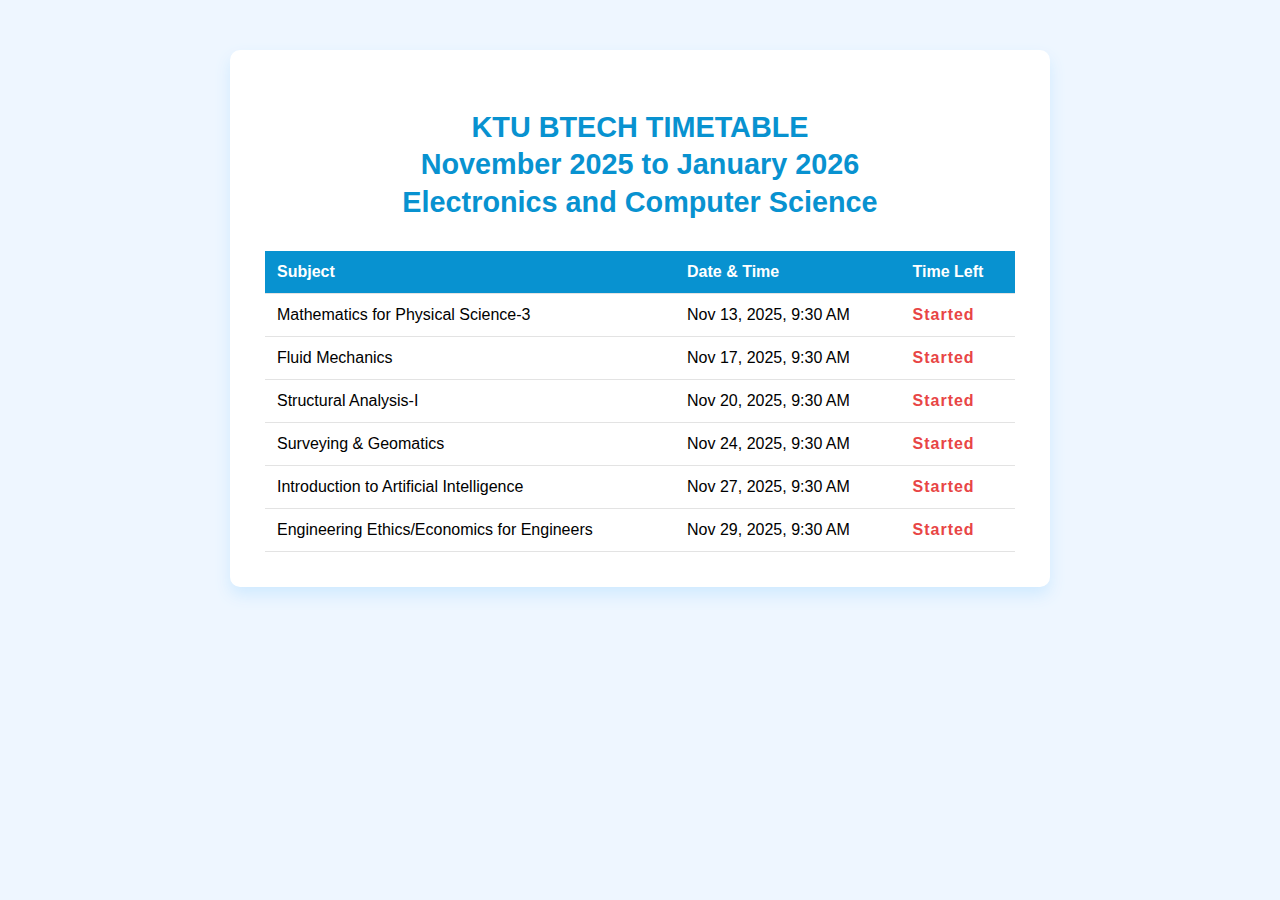
<file: index.html>
<!DOCTYPE html>
<html lang="en">
<head>
  <meta charset="UTF-8">
  <title>KTU BTECH TIMETABLE | Nov 2025 - Jan 2026 | EC & CS</title>
  <link rel="stylesheet" href="style.css">
</head>
<body>
  <div class="container">
    <h2>KTU BTECH TIMETABLE<br>November 2025 to January 2026<br>Electronics and Computer Science</h2>
    <table>
      <thead>
        <tr>
          <th>Subject</th>
          <th>Date & Time</th>
          <th>Time Left</th>
        </tr>
      </thead>
      <tbody>
        <tr>
          <td>Mathematics for Physical Science-3</td>
          <td>Nov 13, 2025, 9:30 AM</td>
          <td class="timer" id="timer1"></td>
        </tr>
        <tr>
          <td>Fluid Mechanics</td>
          <td>Nov 17, 2025, 9:30 AM</td>
          <td class="timer" id="timer2"></td>
        </tr>
        <tr>
          <td>Structural Analysis-I</td>
          <td>Nov 20, 2025, 9:30 AM</td>
          <td class="timer" id="timer3"></td>
        </tr>
        <tr>
          <td>Surveying & Geomatics</td>
          <td>Nov 24, 2025, 9:30 AM</td>
          <td class="timer" id="timer4"></td>
        </tr>
        <tr>
          <td>Introduction to Artificial Intelligence</td>
          <td>Nov 27, 2025, 9:30 AM</td>
          <td class="timer" id="timer5"></td>
        </tr>
        <tr>
          <td>Engineering Ethics/Economics for Engineers</td>
          <td>Nov 29, 2025, 9:30 AM</td>
          <td class="timer" id="timer6"></td>
        </tr>
      </tbody>
    </table>
  </div>
  <script>
    // Exam dates (IST timezone: +5:30)
    const exams = [
      new Date("2025-11-13T09:30:00+05:30"),
      new Date("2025-11-17T09:30:00+05:30"),
      new Date("2025-11-20T09:30:00+05:30"),
      new Date("2025-11-24T09:30:00+05:30"),
      new Date("2025-11-27T09:30:00+05:30"),
      new Date("2025-11-29T09:30:00+05:30")
    ];

    function updateTimers() {
      const now = new Date();
      exams.forEach((examDate, i) => {
        let diff = examDate - now;
        if (diff < 0) {
          document.getElementById('timer'+(i+1)).innerHTML = "Started";
        } else {
          let days = Math.floor(diff / (1000 * 60 * 60 * 24));
          let hours = Math.floor((diff / (1000 * 60 * 60)) % 24);
          let mins = Math.floor((diff / (1000 * 60)) % 60);
          let secs = Math.floor((diff / 1000) % 60);
          document.getElementById('timer'+(i+1)).innerHTML =
            `${days}d ${hours}h ${mins}m ${secs}s`;
        }
      });
    }
    updateTimers();
    setInterval(updateTimers, 1000);
  </script>
</body>
</html>
</file>
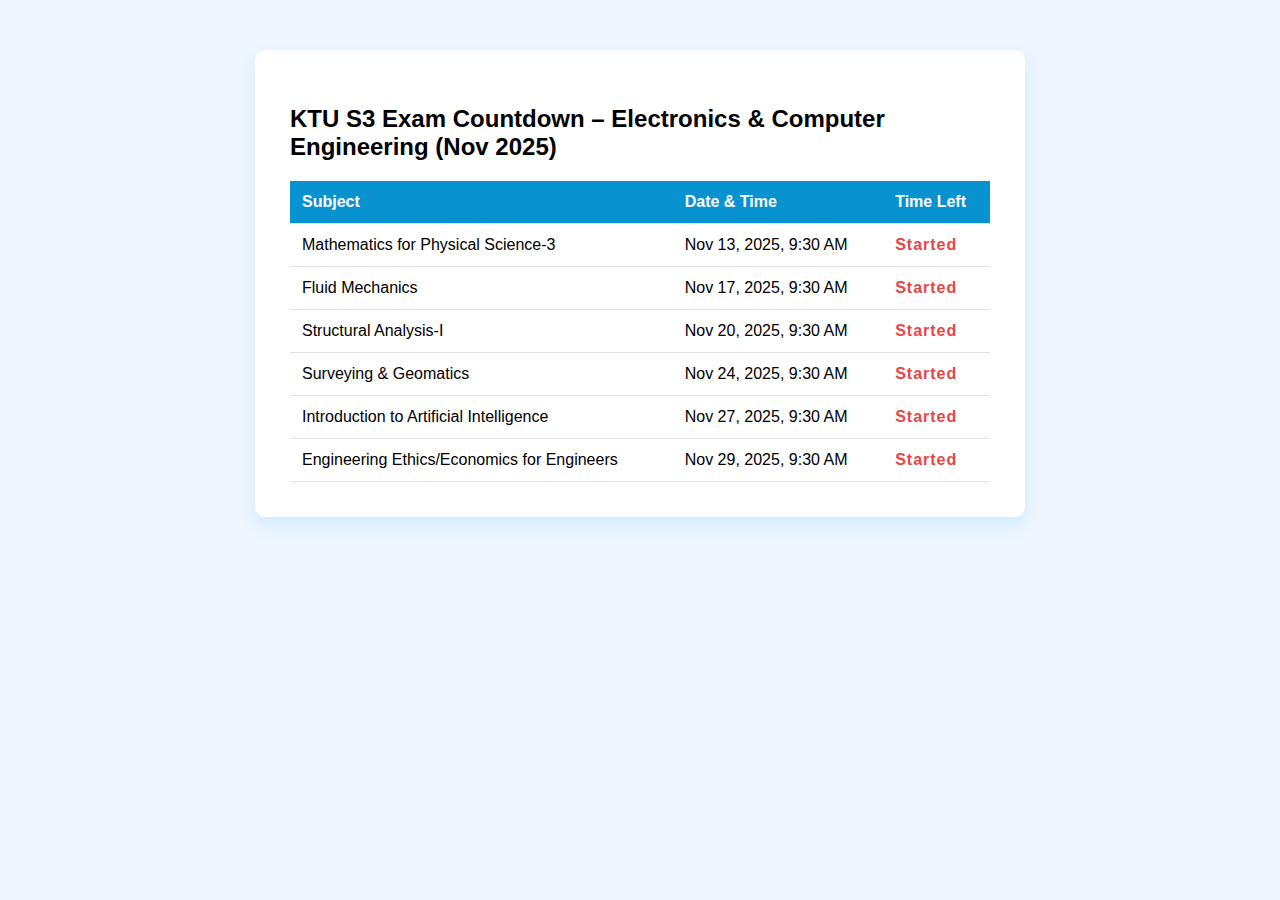
<file: ktuexam-countdown.html>
<!DOCTYPE html>
<html lang="en">
<head>
  <meta charset="UTF-8">
  <title>KTU S3 Exam Countdown</title>
  <style>
    body {
      font-family: Arial, sans-serif;
      background: #eef6ff;
      margin: 0;
      padding: 0;
    }
    .container {
      width: 90%;
      max-width: 700px;
      margin: 50px auto;
      background: #fff;
      border-radius: 10px;
      box-shadow: 0 8px 16px #d0eaff;
      padding: 35px;
    }
    table {
      width: 100%;
      border-collapse: collapse;
    }
    th, td {
      text-align: left;
      padding: 12px;
      border-bottom: 1px solid #e3e3e3;
    }
    th {
      background: #0892d0;
      color: #fff;
    }
    .timer {
      font-weight: bold;
      color: #e84545;
      letter-spacing: 1px;
    }
  </style>
</head>
<body>
  <div class="container">
    <h2>KTU S3 Exam Countdown – Electronics & Computer Engineering (Nov 2025)</h2>
    <table>
      <thead>
        <tr>
          <th>Subject</th>
          <th>Date & Time</th>
          <th>Time Left</th>
        </tr>
      </thead>
      <tbody>
        <tr>
          <td>Mathematics for Physical Science-3</td>
          <td>Nov 13, 2025, 9:30 AM</td>
          <td class="timer" id="timer1"></td>
        </tr>
        <tr>
          <td>Fluid Mechanics</td>
          <td>Nov 17, 2025, 9:30 AM</td>
          <td class="timer" id="timer2"></td>
        </tr>
        <tr>
          <td>Structural Analysis-I</td>
          <td>Nov 20, 2025, 9:30 AM</td>
          <td class="timer" id="timer3"></td>
        </tr>
        <tr>
          <td>Surveying & Geomatics</td>
          <td>Nov 24, 2025, 9:30 AM</td>
          <td class="timer" id="timer4"></td>
        </tr>
        <tr>
          <td>Introduction to Artificial Intelligence</td>
          <td>Nov 27, 2025, 9:30 AM</td>
          <td class="timer" id="timer5"></td>
        </tr>
        <tr>
          <td>Engineering Ethics/Economics for Engineers</td>
          <td>Nov 29, 2025, 9:30 AM</td>
          <td class="timer" id="timer6"></td>
        </tr>
      </tbody>
    </table>
  </div>
  <script>
    // Exam dates (IST timezone: +5:30)
    const exams = [
      new Date("2025-11-13T09:30:00+05:30"),
      new Date("2025-11-17T09:30:00+05:30"),
      new Date("2025-11-20T09:30:00+05:30"),
      new Date("2025-11-24T09:30:00+05:30"),
      new Date("2025-11-27T09:30:00+05:30"),
      new Date("2025-11-29T09:30:00+05:30")
    ];

    function updateTimers() {
      const now = new Date();
      exams.forEach((examDate, i) => {
        let diff = examDate - now;
        if (diff < 0) {
          document.getElementById('timer'+(i+1)).innerHTML = "Started";
        } else {
          let days = Math.floor(diff / (1000 * 60 * 60 * 24));
          let hours = Math.floor((diff / (1000 * 60 * 60)) % 24);
          let mins = Math.floor((diff / (1000 * 60)) % 60);
          let secs = Math.floor((diff / 1000) % 60);
          document.getElementById('timer'+(i+1)).innerHTML =
            `${days}d ${hours}h ${mins}m ${secs}s`;
        }
      });
    }
    updateTimers();
    setInterval(updateTimers, 1000);
  </script>
</body>
</html>
</file>
<file: style.css>
body {
  font-family: Arial, sans-serif;
  background: #eef6ff;
  margin: 0;
  padding: 0;
}
.container {
  width: 90%;
  max-width: 750px;
  margin: 50px auto;
  background: #fff;
  border-radius: 10px;
  box-shadow: 0 8px 16px #d0eaff;
  padding: 35px;
}
h2 {
  text-align: center;
  font-size: 1.8em;
  line-height: 1.3;
  margin-bottom: 30px;
  color: #0892d0;
}
table {
  width: 100%;
  border-collapse: collapse;
}
th, td {
  text-align: left;
  padding: 12px;
  border-bottom: 1px solid #e3e3e3;
}
th {
  background: #0892d0;
  color: #fff;
}
.timer {
  font-weight: bold;
  color: #e84545;
  letter-spacing: 1px;
}
</file>
